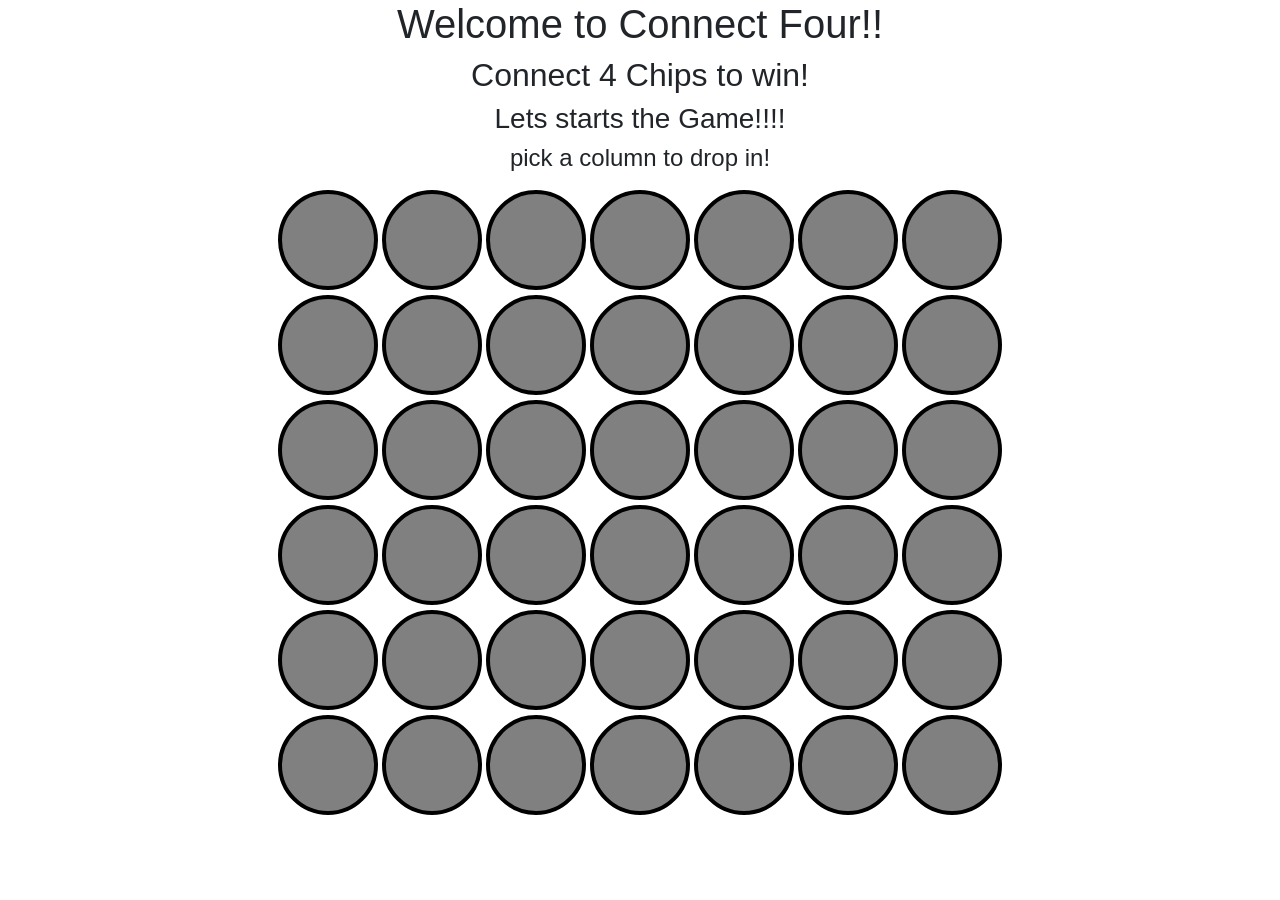
<file: 4_connect/4_coonet_game.html>
<!DOCTYPE html>
<!DOCTYPE html>
<html>
<head>
	<title>Four Connect Game For Only Two Plater</title>
	<link rel="stylesheet" href="https://stackpath.bootstrapcdn.com/bootstrap/4.1.3/css/bootstrap.min.css" integrity="sha384-MCw98/SFnGE8fJT3GXwEOngsV7Zt27NXFoaoApmYm81iuXoPkFOJwJ8ERdknLPMO" crossorigin="anonymous">
	<link rel="stylesheet"  href="4_connect.css">
<body>
	<div class="container" align="center">
		<h1>Welcome to Connect Four!!</h1>
		<h2>Connect 4 Chips to win!</h2>
		<h3>Lets starts the Game!!!!</h3>
		<h4>Best Of Luck:)</h3>
		<table class="btn">
		<tr>
			
			<td> <button type= 'button' name="button"></button></td>
			<td><button type= 'button' name="button"></button></td>
			<td><button type= 'button' name="button"></button></td>
			<td><button type= 'button' name="button"></button></td>
			<td><button type= 'button' name="button"></button></td>
			<td><button type= 'button' name="button"></button></td>
			<td><button type= 'button' name="button"></button></td>

		</tr>

		<tr>
			
			<td> <button type= 'button' name="button"></button></td>
			<td><button type= 'button' name="button"></button></td>
			<td><button type= 'button' name="button"></button></td>
			<td><button type= 'button' name="button"></button></td>
			<td><button type= 'button' name="button"></button></td>
			<td><button type= 'button' name="button"></button></td>
			<td><button type= 'button' name="button"></button></td>

		</tr>

		
			
		<tr>
			
			<td> <button type= 'button' name="button"></button></td>
			<td><button type= 'button' name="button"></button></td>
			<td><button type= 'button' name="button"></button></td>
			<td><button type= 'button' name="button"></button></td>
			<td><button type= 'button' name="button"></button></td>
			<td><button type= 'button' name="button"></button></td>
			<td><button type= 'button' name="button"></button></td>

		</tr>
		
		<tr>
			
			<td> <button type= 'button' name="button"></button></td>
			<td><button type= 'button' name="button"></button></td>
			<td><button type= 'button' name="button"></button></td>
			<td><button type= 'button' name="button"></button></td>
			<td><button type= 'button' name="button"></button></td>
			<td><button type= 'button' name="button"></button></td>
			<td><button type= 'button' name="button"></button></td>

		</tr>

		<tr>
			
			<td> <button type= 'button' name="button"></button></td>
			<td><button type= 'button' name="button"></button></td>
			<td><button type= 'button' name="button"></button></td>
			<td><button type= 'button' name="button"></button></td>
			<td><button type= 'button' name="button"></button></td>
			<td><button type= 'button' name="button"></button></td>
			<td><button type= 'button' name="button"></button></td>

		</tr>
		

		<tr>
			
			<td> <button type= 'button' name="button"></button></td>
			<td><button type= 'button' name="button"></button></td>
			<td><button type= 'button' name="button"></button></td>
			<td><button type= 'button' name="button"></button></td>
			<td><button type= 'button' name="button"></button></td>
			<td><button type= 'button' name="button"></button></td>
			<td><button type= 'button' name="button"></button></td>

		</tr>
	</table>



	</div>

	<script
  		src="https://code.jquery.com/jquery-3.3.1.js"
  		integrity="sha256-2Kok7MbOyxpgUVvAk/HJ2jigOSYS2auK4Pfzbm7uH60="
  		crossorigin="anonymous"></script>
  	<script src="4_connect.js"></script>
 





</body>
</html>
</file>
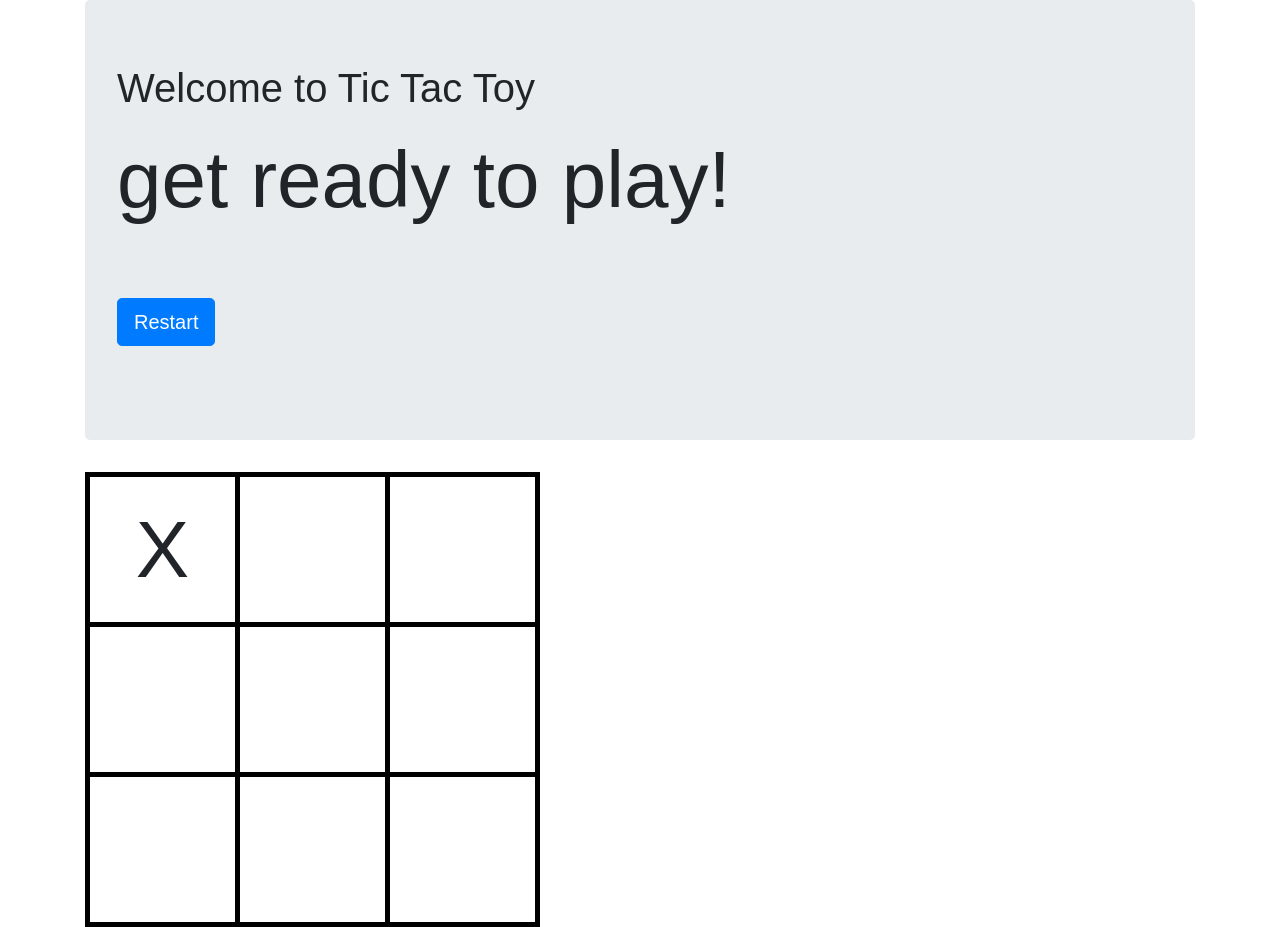
<file: tic tac toy/tic_tac_toy.html>
<!DOCTYPE html>
<!DOCTYPE html>
<html>
<head>
	<title>tit tac toy</title>
	<link rel="stylesheet" href="https://stackpath.bootstrapcdn.com/bootstrap/4.1.3/css/bootstrap.min.css" integrity="sha384-MCw98/SFnGE8fJT3GXwEOngsV7Zt27NXFoaoApmYm81iuXoPkFOJwJ8ERdknLPMO" crossorigin="anonymous">
	<link rel="stylesheet"  href="game.css">
</head>
<body>
	<div class="container">
		<div class="jumbotron">
			<h1>Welcome to Tic Tac Toy</h1>
			<p>get ready to play!</p>
			<button id="b" type="button" class="btn btn-primary btn-lg" name="button">Restart</button>
		  
		  </div>

		  <table>
		  	<tr>
				<td id="one">X</td>
				<td></td>
				<td></td>
			</tr>
			<tr>
				<td></td>
				<td></td>
				<td></td>
			</tr>
			<tr>
				<td></td>
				<td></td>
				<td></td>
			</tr>

		</table>
	  
	</div>
	<script src="tic.js"></script>

</body>
</html>
</file>
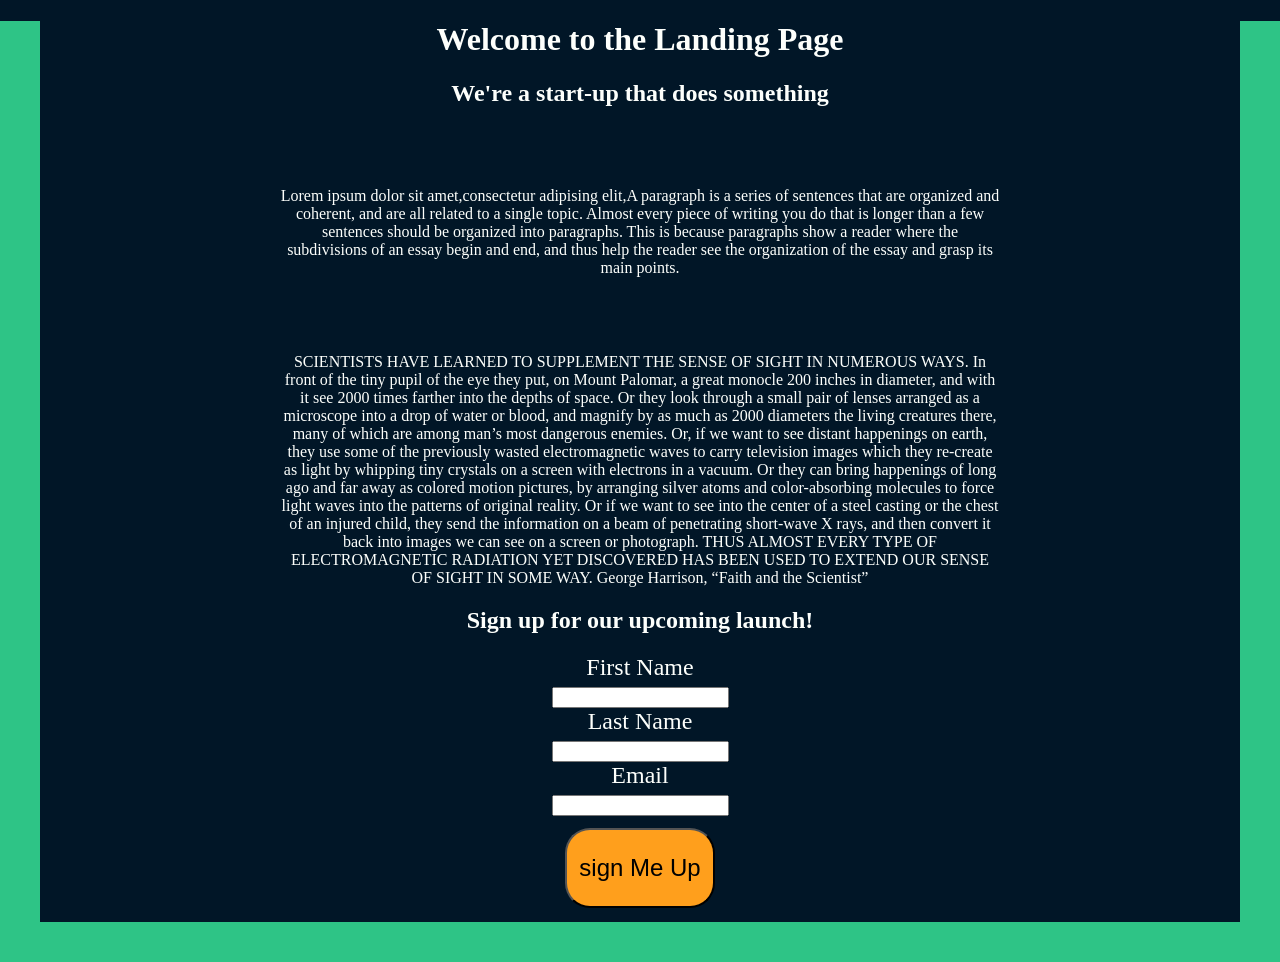
<file: welcome/landing.html>
<!DOCTYPE html>
<!DOCTYPE html>
<html>
<head>
	<meta charset="utf-8">
	<link rel="stylesheet" type="text/css" href="project.css">
	<title>project</title>
</head>
<body>
	<h1>Welcome to the Landing Page</h1>
	<h2>We're a start-up that does something</h2>

	<p>Lorem ipsum dolor sit amet,consectetur adipising elit,A paragraph is a series of sentences that are organized and coherent, and are all related to a single topic. Almost every piece of writing you do that is longer than a few sentences should be organized into paragraphs. This is because paragraphs show a reader where the subdivisions of an essay begin and end, and thus help the reader see the organization of the essay and grasp its main points.</p>

	<p>SCIENTISTS HAVE LEARNED TO SUPPLEMENT THE SENSE OF SIGHT IN NUMEROUS WAYS. In front of the tiny pupil of the eye they put, on Mount Palomar, a great monocle 200 inches in diameter, and with it see 2000 times farther into the depths of space. Or they look through a small pair of lenses arranged as a microscope into a drop of water or blood, and magnify by as much as 2000 diameters the living creatures there, many of which are among man’s most dangerous enemies. Or, if we want to see distant happenings on earth, they use some of the previously wasted electromagnetic waves to carry television images which they re-create as light by whipping tiny crystals on a screen with electrons in a vacuum. Or they can bring happenings of long ago and far away as colored motion pictures, by arranging silver atoms and color-absorbing molecules to force light waves into the patterns of original reality. Or if we want to see into the center of a steel casting or the chest of an injured child, they send the information on a beam of penetrating short-wave X rays, and then convert it back into images we can see on a screen or photograph. THUS ALMOST EVERY TYPE OF ELECTROMAGNETIC RADIATION YET DISCOVERED HAS BEEN USED TO EXTEND OUR SENSE OF SIGHT IN SOME WAY.
	George Harrison, “Faith and the Scientist”</p>

	<h2>Sign up for our upcoming launch!</h2>


	<form class="emailform"  method="get" action="thanks.html">

		<label for="first">First Name</label><br>
		<input type="text" name="first " value="" required><br>

		<label for="last">Last Name</label><br>
		<input type="text" name="last  " value="" required><br>

		<label for="email">Email  </label><br>
		<input type="email" name="email" value="" notrequired><br>
	
		<input id="sub" type="submit" name="" value="sign Me Up" >
	</form>




</body>
</html>
</file>
<file: 4_connect/4_connect.css>
.btn button{
	height: 100px;
	width:100px;
	background-color: gray;
	text-align: center;
	margin : 1px;
	border : 4px solid black;
	border-radius: 50%;


}
</file>
<file: tic tac toy/game.css>
td{
	height: 150px;
	width:150px;
	text-align: center;
	border : 5px solid black;
}
body{
	font-size: 80px;
}
</file>
<file: welcome/project.css>
body{
	font-family: 'Charmonman', cursive;
	background-color: #011627;
	color: #FDFFFC;
	text-align: center;
	border: 40px solid #2EC486;
	border-top: 0px;
	margin:0px;
}

p{
	padding-top: 5%;
	padding-left: 20%;
	padding-right: 20%;
}

form{
	font-size: 1.5em;
	margin-bottom: 10px;
}
#sub{
	background-color: #FF9F1C;
	height: 80PX;
	width: 150PX;
	margin: 4PX;
	margin-top: 12PX;
	font-size: 1em;
	border-radius: 25px;
}
</file>
